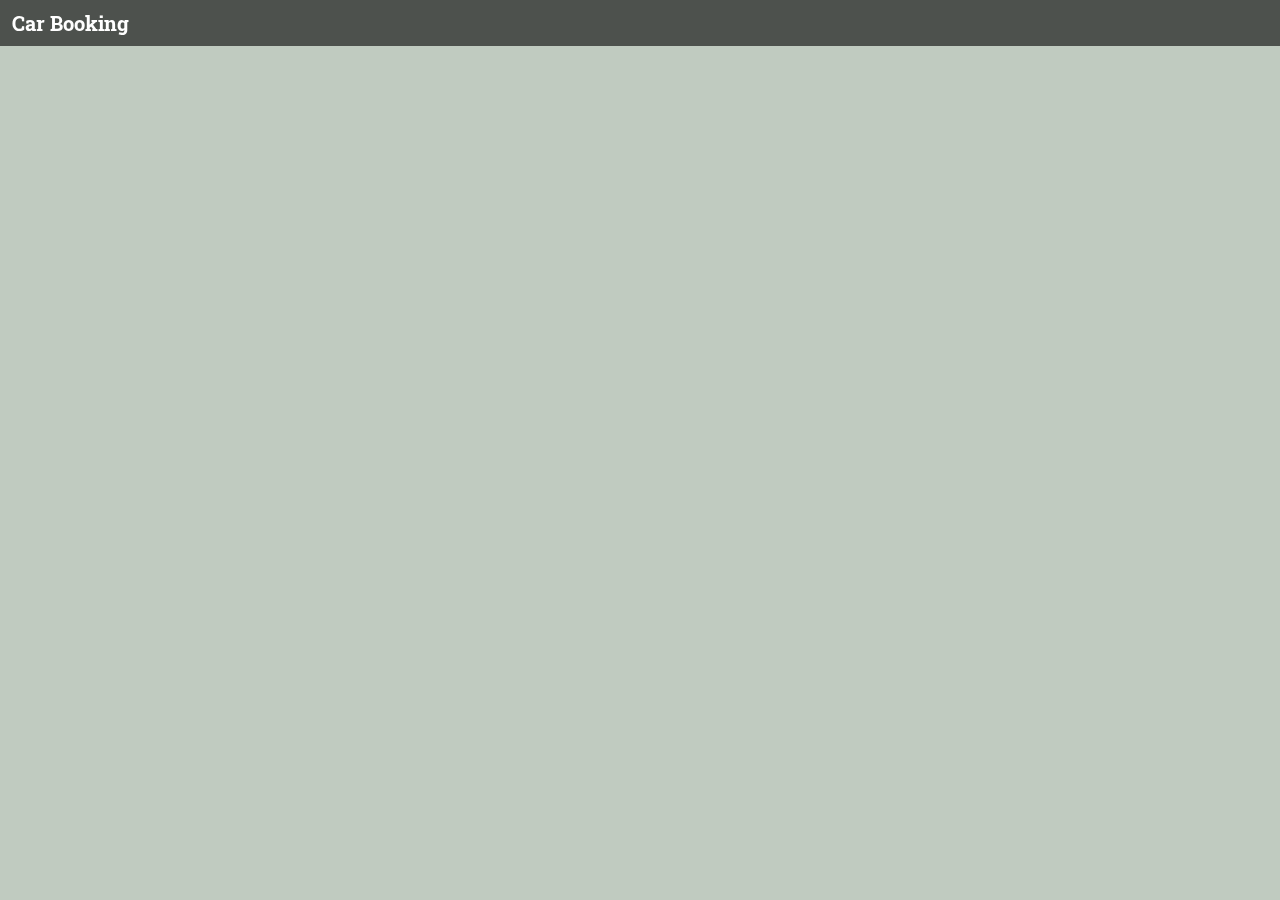
<file: Frontend/pages/booking.html>
<!DOCTYPE html>
<html lang="en">
<head>
    <meta charset="UTF-8">
    <title>Booking</title>
  <link rel="icon" href="https://img.icons8.com/doodle/48/000000/car.png">
  <link rel="stylesheet" href="../css/bootstrap.css">
  <link rel="stylesheet" href="../style/main.css">
  <link rel="stylesheet" href="https://pro.fontawesome.com/releases/v5.10.0/css/all.css"
        integrity="sha384-AYmEC3Yw5cVb3ZcuHtOA93w35dYTsvhLPVnYs9eStHfGJvOvKxVfELGroGkvsg+p" crossorigin="anonymous"/>
  <link rel="preconnect" href="https://fonts.gstatic.com">
  <link href="https://fonts.googleapis.com/css2?family=Roboto+Slab:wght@200&display=swap" rel="stylesheet">
  <link
          href="https://cdn.jsdelivr.net/npm/bootstrap@5.0.1/dist/css/bootstrap.min.css"
          rel="stylesheet"
          integrity="sha384-+0n0xVW2eSR5OomGNYDnhzAbDsOXxcvSN1TPprVMTNDbiYZCxYbOOl7+AMvyTG2x"
          crossorigin="anonymous"
  />
  <link rel="preconnect" href="https://fonts.gstatic.com">
  <link href="https://fonts.googleapis.com/css2?family=Roboto&display=swap" rel="stylesheet">
</head>
<body>
<!--Nav-Contend Start-->
<nav class="navbar navbar-expand-lg position-fixed navbar-dark w-100" id="navigation" >
  <div class="container-fluid " >
    <b><a class="navbar-brand" href="#" >Car Booking </a></b>


  </div>
</nav>
<!--Nav-Contend End-->

<script src="../js/jquery-3.1.1.min.js"></script>
<script src="../js/main.js"></script>
<script src="../js/admin/customer.js"></script>
</body>
</html>
</file>
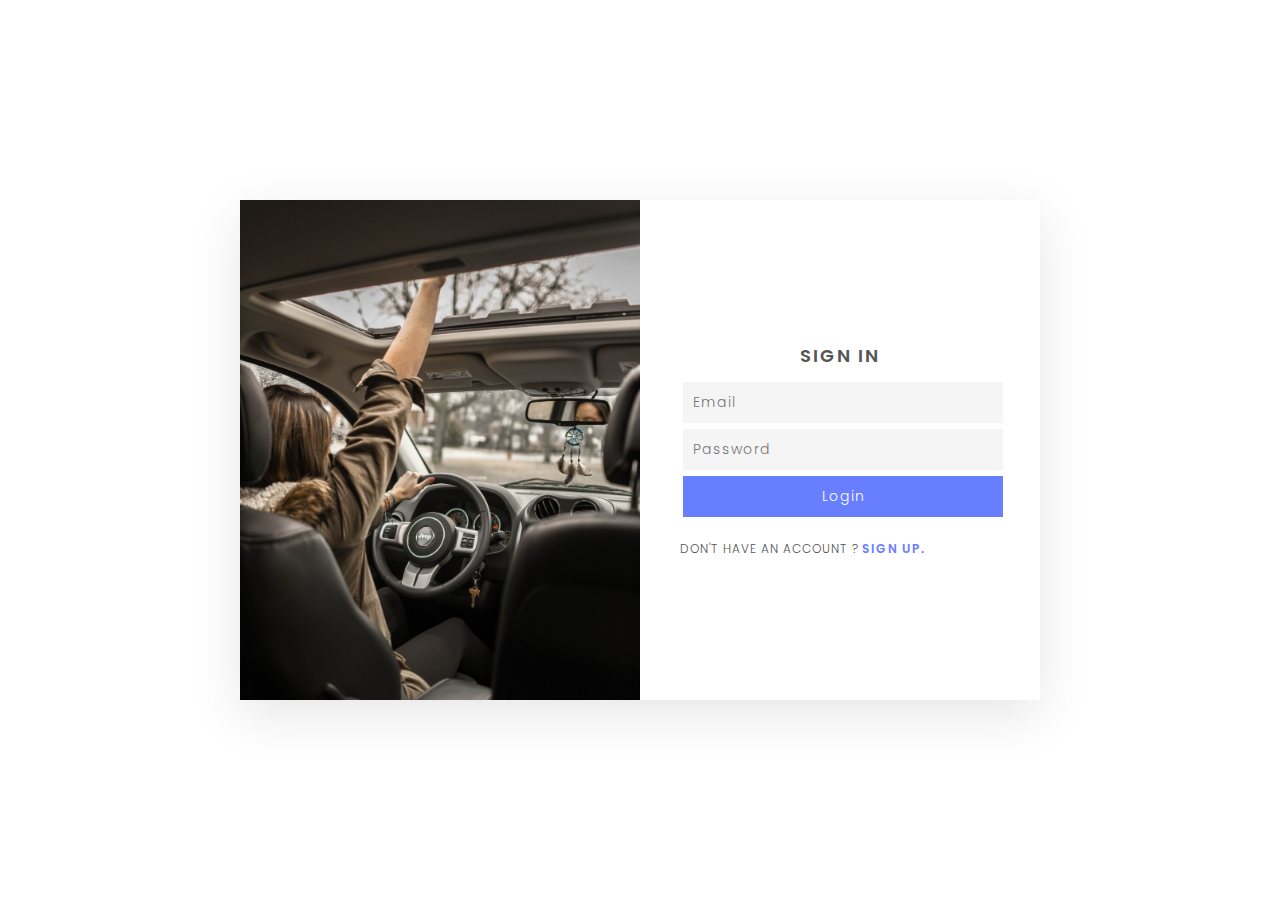
<file: Frontend/pages/loginPage.html>
<!DOCTYPE html>
<html lang="en">
<head>
    <meta charset="UTF-8">
    <title>Login</title>
    <link rel="stylesheet" href="../style/loginPage.css">
</head>

<body>

<!--Login & Signup Content Start-->
<section>
  <div class="container">
    <div class="user signinBx">
      <div class="imgBx"><img src="../assets/v.jpg" alt="" /></div>
    <div class="formBx">
        <form id="logindata" >
          <h2>Sign In</h2>
          <input type="text" name="email" placeholder="Email" />
          <input type="password" name="password" placeholder="Password" />
          <h6 id="erromsg"></h6>
          <input id="loginbtn" type="button" name="" value="Login" />
          <p class="signup">
            Don't have an account ?
            <a href="#" onclick="toggleForm();">Sign Up.</a>
          </p>
        </form>
      </div>
    </div>
    <div class="user signupBx">
      <div class="formBx">
        <form id="signupdata">
          <h2>Create an account</h2>

          <input type="email" id="signupemail" name="email" placeholder="Email Address"  />
          <h6 id="email-error" ></h6>
          <div class="row">
              <div class="col-sm">
                <input type="text" id="nic" name="nic" placeholder="NIC" />
              </div>
              <div class="col-sm">
                <input type="file" id="nic_files" placeholder="" />
              </div>
          </div>

          <div class="row">
            <div class="col-sm">
              <input type="text" id="license" name="dnum" placeholder="License Number" />
            </div>
            <div class="col-sm">
              <input type="file" id="license_files" placeholder="" />
            </div>
          </div>


          <input type="text" id="address" name="address" placeholder="Address" />

          <input type="text" id="contact" name="contact" placeholder="Contact Number" />

          <input type="password"   name="password" id="password" placeholder="Create Password" />

          <input type="password" id="confirmpassword" placeholder="Confirm Password" />

          <h6 id="error"></h6>
          <input id="signup" type="button" name="" value="Sign Up" />
          <p class="signup">
            Already have an account ?
            <a href="#" onclick="toggleForm();">Sign in.</a>
          </p>
        </form>
      </div>
      <div class="imgBx"><img src="../assets/fgf.jpg" alt="" /></div>
    </div>
  </div>
</section>
<!--Login & Signup Content Start-->

</body>

<script src="https://code.jquery.com/jquery-3.1.1.min.js"></script>
<script src="../js/loginpage.js"></script>

</html>
</file>
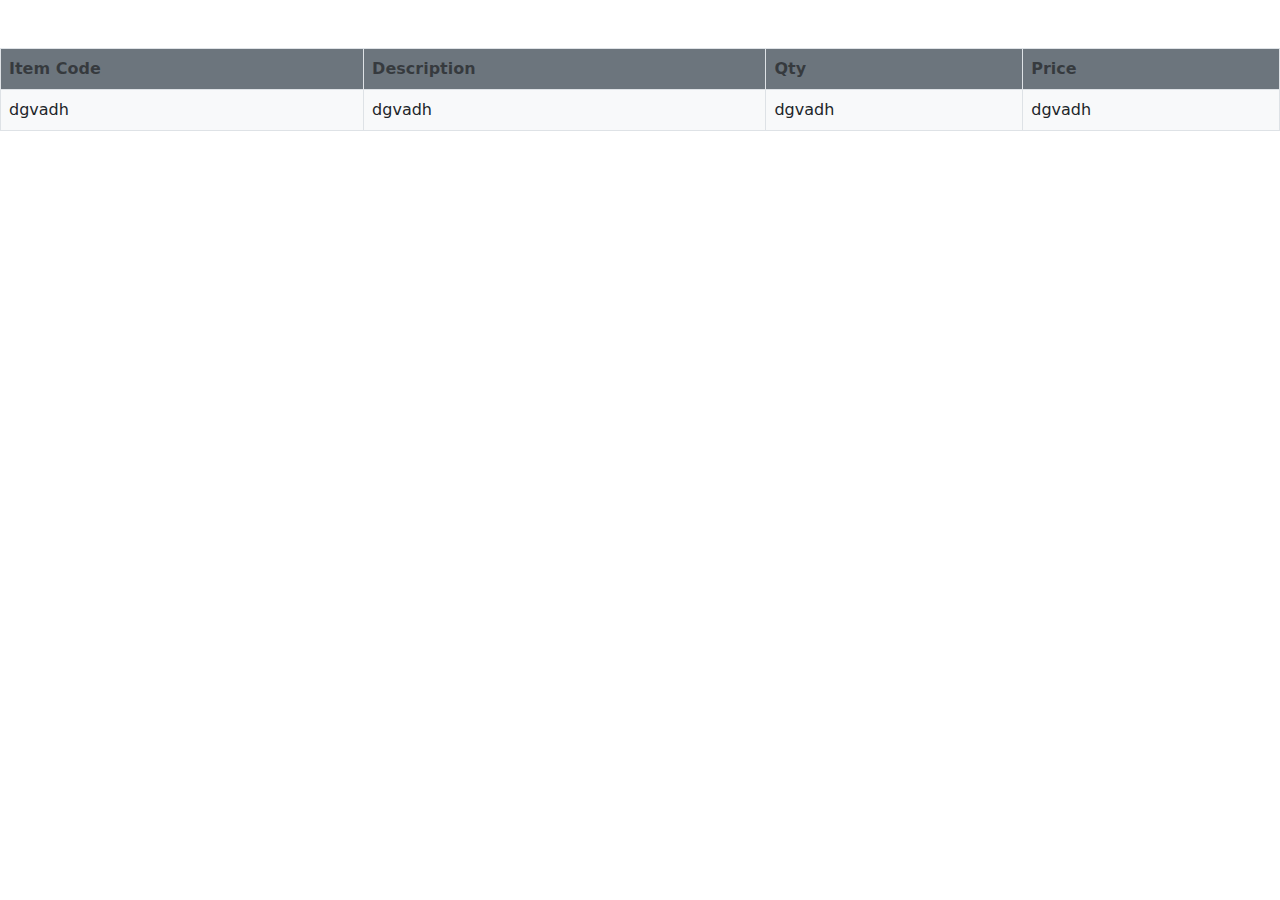
<file: Frontend/pages/admin/request.html>
<!DOCTYPE html>
<html lang="en">
<head>
    <meta charset="UTF-8">
    <title>Request</title>
    <link rel="stylesheet" href="../../css/bootstrap.css">
</head>
<body>

<table class="table table-bordered table-hover mt-5 me-5">
    <thead class="bg-secondary text-black-50">
    <tr>
        <th>Item Code</th>
        <th>Description</th>
        <th>Qty</th>
        <th>Price</th>
    </tr>
    </thead>
    <tbody class="bg-light " id="tblItem">
    <tr>
        <td>dgvadh</td>
        <td>dgvadh</td>
        <td>dgvadh</td>
        <td>dgvadh</td>
    </tr>
    </tbody>
</table>

</body>
</html>
</file>
<file: Frontend/style/main.css>
/*::-webkit-scrollbar{
    display: none;
}*/

.navbar{
    z-index: 100;
    background: rgba(0, 0, 0, 0.6);
    backdrop-filter: blur(5px);
}

.carousel-item img {
    width: 100%;
    height: 100vh;
    object-fit: cover;
}


@media all and (max-width: 768px) {
    .carousel-item img {
        width: 100%;
        height: auto;
        object-fit: cover;
    }
}

.p1{
    font-size: 20px;
    color: white;
    font-family: 'Roboto Slab', serif;
}

.section {
    padding: 20px 0;
    color: #333;
}
.section .top-side {
    text-align: center;
}
.section .top-side .title {
    font-weight: 500;
    font-size: 15px;
    display: inline-block;
}
.section .top-side .title:after {
    content: "";
    display: block;
    width: 50%;
    border-bottom: 1px solid #494949;
    margin: 8px auto;
}
.section .top-side h2 {
    font-weight: 700;
}
.section.carstore .filters {
    text-align: center;
    /* margin-top: 30px; */
}
.section.carstore .filters ul {
    padding: 0;
}
.section.carstore .filters ul li {
    list-style: none;
    display: inline-block;
    padding: 20px 30px;
    cursor: pointer;
    position: relative;
}
.section.carstore .filters ul li:after {
    content: "";
    display: block;
    width: calc(0% - 60px);
    position: absolute;
    height: 2px;
    background: #333;
    transition: width 350ms ease-out;
}
.section.carstore .filters ul li:hover:after {
    width: calc(100% - 60px);
    transition: width 350ms ease-out;
}
.section.carstore .filters ul li.active:after {
    width: calc(100% - 60px);
}
.section.carstore .filters-content {
    margin-top: 50px;
}
.section.carstore .filters-content .show {
    opacity: 1;
    visibility: visible;
    transition: all 350ms;
}
.section.carstore .filters-content .hide {
    opacity: 0;
    visibility: hidden;
    transition: all 350ms;
}
.section.carstore .filters-content .item {
    text-align: center;
    cursor: pointer;
    margin-bottom: 30px;
}
.section.carstore .filters-content .item .p-inner {
    padding: 20px 30px;
    box-shadow: 0 0 5px rgba(0, 0, 0, 0.3);
}
.section.carstore .filters-content .item .p-inner h5 {
    font-size: 15px;
}
.section.carstore .filters-content .item .p-inner .cat {
    font-size: 13px;
}
.section.carstore .filters-content .item img {
    width: 100%;
}

#filterName{
    font-family: 'Roboto Slab', serif;
}
.filters{
    font-family: 'Roboto Slab', serif;
}
.navbar-brand{
    font-family: 'Roboto Slab', serif;
    color: white;

}

.item img {
    width: 100%;
    height: 250px;
    object-fit: cover;
}

#car_details .modal-content .carousel-item img {
    width: 100%;
    height: 300px;
    object-fit: cover;
    border-radius: 5px;
}

.sub-footer{
    background:#1e1e1e;
    width:100%;
    padding:5px 0;
    text-align:center;
    color:gray;
    font-size:12px;
}

@media (max-width:1100px){
    footer .column:nth-child(1) a:nth-child(3),footer .column:nth-child(1) a:nth-child(4),footer .column:nth-child(1) a:nth-child(5){
        width:23px;
        height:23px;
        font-size:1.1em;
        margin:6px;
    }
}

.text-center{
   font-weight: bold;
    font-size: 20px;
    font-family: 'Roboto', sans-serif;
}
.carDescription{
    font-family: 'Roboto', sans-serif;

}
/*///////////////////////////*/
body {
    font-family: system-ui;
    background: #C0CBC0;
    text-align: center;
}


.site-footer {
    margin-top: 100px; /* Remove */
    position: relative;
    background-color: #353840;
    width: 100%;
    bottom: 0;
}

.site-footer .container {
    max-width: 85%;
    margin: 0 auto;
    position: relative;
    overflow: hidden;
    padding-top: 20px;
}

.site-footer .container h1 {
    font-size: 40px;
}

.site-footer .container h2 {
    font-size: 40px;
    float: right;
}

.site-footer .grid-container a {
    color: #ffffff;
    text-decoration: none;
    font-size: 15px;
    line-height: 16.25px;
}

.site-footer .grid-item {
    padding: 10px;
    color: #ffffff;
}


.site-footer .grid-container .inner-grid-container {
    display: grid;
    grid-template-columns: auto auto auto auto;
    text-align: left;
}

.site-footer .container hr {
    display: block;
    height: 1px;
    border: 0; border-top: 1px solid #ffffff;
    margin: 1px;
    padding: 0;
}

.site-footer .container p {
    font-size: 14px;
    text-align: right;
    color: #ffffff;
    font-weight: 500;
}

.site-footer .container .logo-img {
    width: 180px;
    height: 140px;
    cursor: pointer;
}

.site-footer .grid-container .grid-item .social-buttons {
    padding-top: 20px;
}

.site-footer .grid-container .grid-item .social-buttons a {
    display: inline-flex;
    text-decoration: none;
    font-size: 30px;
    width: 60px;
    height: 60px;
    color: #1A1F24;
    justify-content: center;
    align-items: center;
    position: relative;
    margin: 0 8px;
}


.site-footer .grid-container .grid-item .social-buttons a i{
    transition: 0.3s ease-in;
}

.site-footer .grid-container .grid-item .social-buttons a:hover i {
    background: linear-gradient(45deg, #ffffff, #ffffff);
    -webkit-background-clip: text;
    -webkit-text-fill-color: transparent;
    transform: scale(1.5);
}

.circle-icon {
    background: #ffffff;
    padding:12px;
    border-radius: 50%;
}



/*------------------------------------------------------------------
[ Screen Sizes] */


/* Extra small devices (phones, 600px and down) */
@media only screen and (max-width: 600px) {

    .site-footer {
        height: 620px;
        bottom: 0;
    }

    .site-footer .grid-container {
        display: grid;
        grid-template-columns: 400px;
    }

    .site-footer .grid-container .inner-grid-container {
        display: grid;
        grid-template-columns: auto auto ;
        text-align: left;
    }


}

/*========================================================*/

/* Large devices (laptops/desktops, 992px and up) */
@media only screen and (min-width: 992px) {

    .site-footer {
        height: 260px;
        bottom: 0;
    }

    .site-footer .grid-container {
        display: grid;
        grid-template-columns: 350px auto 350px;
    }

    .site-footer .grid-container .inner-grid-container{
        display: grid;
        grid-template-columns: auto auto auto auto;
        text-align: left;
    }

}



#login_link {
    cursor: pointer;
    border-radius: 5px;
}

.logout_button {
    background: rgb(52, 73, 94, 0.6);
}


#signupdata .row div:nth-child(1) {
    padding-right: 2px;
}
#signupdata .row div:nth-child(2) {
    padding-left: 2px;
}
</file>
<file: Frontend/style/loginPage.css>
@import url('https://fonts.googleapis.com/css?family=Poppins:100,200,300,400,500,600,700,800,900&display=swap');

* {
    margin: 0;
    padding: 0;
    box-sizing: border-box;
    font-family: 'Poppins', sans-serif;
}

section {
    position: relative;
    min-height: 100vh;
    background-color: #ffffff;
    display: flex;
    justify-content: center;
    align-items: center;
    padding: 20px;
}

section .container {
    position: relative;
    width: 800px;
    height: 500px;
    background: #fff;
    box-shadow: 0 15px 50px rgba(0, 0, 0, 0.1);
    overflow: hidden;
}

section .container .user {
    position: absolute;
    top: 0;
    left: 0;
    width: 100%;
    height: 100%;
    display: flex;
}

section .container .user .imgBx {
    position: relative;
    width: 50%;
    height: 100%;
    background: #ffffff;
    transition: 0.5s;
}

section .container .user .imgBx img {
    position: absolute;
    top: 0;
    left: 0;
    width: 100%;
    height: 100%;
    object-fit: cover;
}

section .container .user .formBx {
    position: relative;
    width: 50%;
    height: 100%;
    background: #fff;
    display: flex;
    justify-content: center;
    align-items: center;
    padding: 40px;
    transition: 0.5s;
}

section .container .user .formBx form h2 {
    font-size: 18px;
    font-weight: 600;
    text-transform: uppercase;
    letter-spacing: 2px;
    text-align: center;
    width: 100%;
    margin-bottom: 10px;
    color: #555;
}

section .container .user .formBx form input {
    position: relative;
    width: 100%;
    padding: 10px;
    background: #f5f5f5;
    color: #333;
    border: none;
    outline: none;
    box-shadow: none;
    margin: 8px 0;
    font-size: 14px;
    letter-spacing: 1px;
    font-weight: 300;
}

section .container .user .formBx form input[type='submit'] {
    max-width: 100px;
    background: #677eff;
    color: #fff;
    cursor: pointer;
    font-size: 14px;
    font-weight: 500;
    letter-spacing: 1px;
    transition: 0.5s;
}

section .container .user .formBx form .signup {
    position: relative;
    margin-top: 20px;
    font-size: 12px;
    letter-spacing: 1px;
    color: #555;
    text-transform: uppercase;
    font-weight: 300;
}

section .container .user .formBx form .signup a {
    font-weight: 600;
    text-decoration: none;
    color: #677eff;
}

section .container .signupBx {
    pointer-events: none;
}

section .container.active .signupBx {
    pointer-events: initial;
}

section .container .signupBx .formBx {
    left: 100%;
}

section .container.active .signupBx .formBx {
    left: 0;
}

section .container .signupBx .imgBx {
    left: -100%;
}

section .container.active .signupBx .imgBx {
    left: 0%;
}

section .container .signinBx .formBx {
    left: 0%;
}

section .container.active .signinBx .formBx {
    left: 100%;
}

section .container .signinBx .imgBx {
    left: 0%;
}

section .container.active .signinBx .imgBx {
    left: -100%;
}

@media (max-width: 991px) {
    section .container {
        max-width: 400px;
    }

    section .container .imgBx {
        display: none;
    }

    section .container .user .formBx {
        width: 100%;
    }
}

#erromsg,#error {
    text-align: center;
    font-size: 12px;
    color: red;
    display: none;
}

#loginbtn{
    cursor: pointer;
    background: #677eff;
    color: #fff;
}

section .container .user .formBx form input {
    position: relative;
    width: 100%;
    padding: 10px;
    background: #f5f5f5;
    color: #333;
    border: none;
    outline: none;
    box-shadow: none;
    margin: 3px;
    font-size: 14px;
    letter-spacing: 1px;
    font-weight: 300;
}

.col-sm{
    float: left;
    width: 50%;
    padding-right: 5px;

}
</file>
